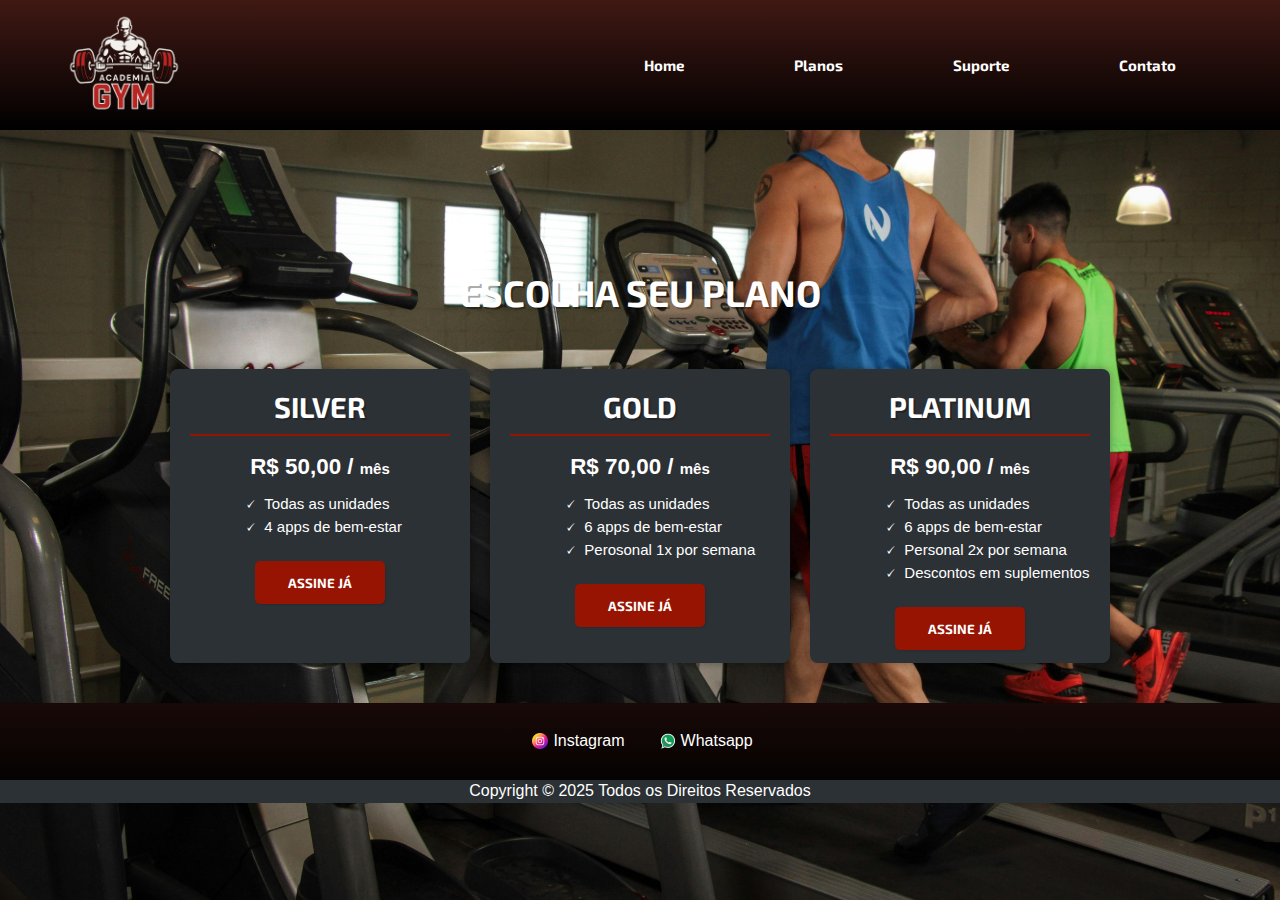
<file: index.html>
<!DOCTYPE html>
<html lang="en">
<head>
    <meta charset="UTF-8">
    <meta name="viewport" content="width=device-width, initial-scale=1.0, maximum-scale=1, user-scalable=no, viewport-fit=cover">
    <meta name="apple-mobile-web-app-capable" content="yes">
    <meta name="apple-mobile-web-app-status-bar-style" content="black-translucent">
    <meta name="theme-color" content="#5f251d">
    <link rel="stylesheet" href="estilo/plano/plano.css">
    <title>Academia</title>
</head>
<body>
    <header class="header-container">
        <div class="logo"></div>
            <nav >
                <a href="#" id="home">Home</a>
                <a href="#" id="planos">Planos</a>
                <a href="#" id="suporte">Suporte</a>
                <a href="#" id="contato">Contato</a>
            </nav>
    </header>
    <main>
        <h1>
            ESCOLHA SEU PLANO
        </h1>
        <p>
            <section class="planos-container">
                <section class="plano">
                    <h1>SILVER</h1>
                    <hr  style="border: 1px solid #981402;">
                <br>
                <h2>R$ 50,00 / <span>mês</span></h2>
                    <ul>
                        <li>Todas as unidades</li>
                        <li>4 apps de bem-estar</li>
                    </ul>
                    <button>ASSINE JÁ</button>
                </section>
                <section class="plano">
                    <h1>GOLD</h1>
                    <hr  style="border: 1px solid #981402;">
                <br>
                <h2>R$ 70,00 / <span>mês</span></h2>
                    <ul>
                        <li>Todas as unidades</li>
                        <li>6 apps de bem-estar</li>
                        <li>Perosonal 1x por semana</li>
                    </ul>
                    <button>ASSINE JÁ</button>
                </section>
                <section class="plano">
                    <h1>PLATINUM</h1>
                    <hr  style="border: 1px solid #981402;">
                <br>
                <h2>R$ 90,00 / <span>mês</span></h2>
                    <ul>
                        <li>Todas as unidades</li>
                        <li>6 apps de bem-estar</li>
                        <li>Personal 2x por semana</li>
                        <li>Descontos em suplementos</li>
                    </ul>
                    <button>ASSINE JÁ</button>
                </section>
            </section>
    </main>
    <footer class="rodape">
        <div class="rodape-social">
            <a href="https://www.instagram.com/matheusmth_?igsh=OGQ5ZDc2ODk2ZA%3D%3D&utm_source=qr" target="_blank"><img src="estilo/imagens/instagram.png" alt="">Instagram</a>
            <a href="https://beacons.ai/debugmatheus" target="_blank"><img src="estilo/imagens/whatsapp.png" alt="">Whatsapp </a>
        </div>
        <div class="rodape-direitos">
            <p>Copyright &copy; 2025 Todos os Direitos Reservados</p>
        </div>
    </footer>
</body>
</html>
</file>
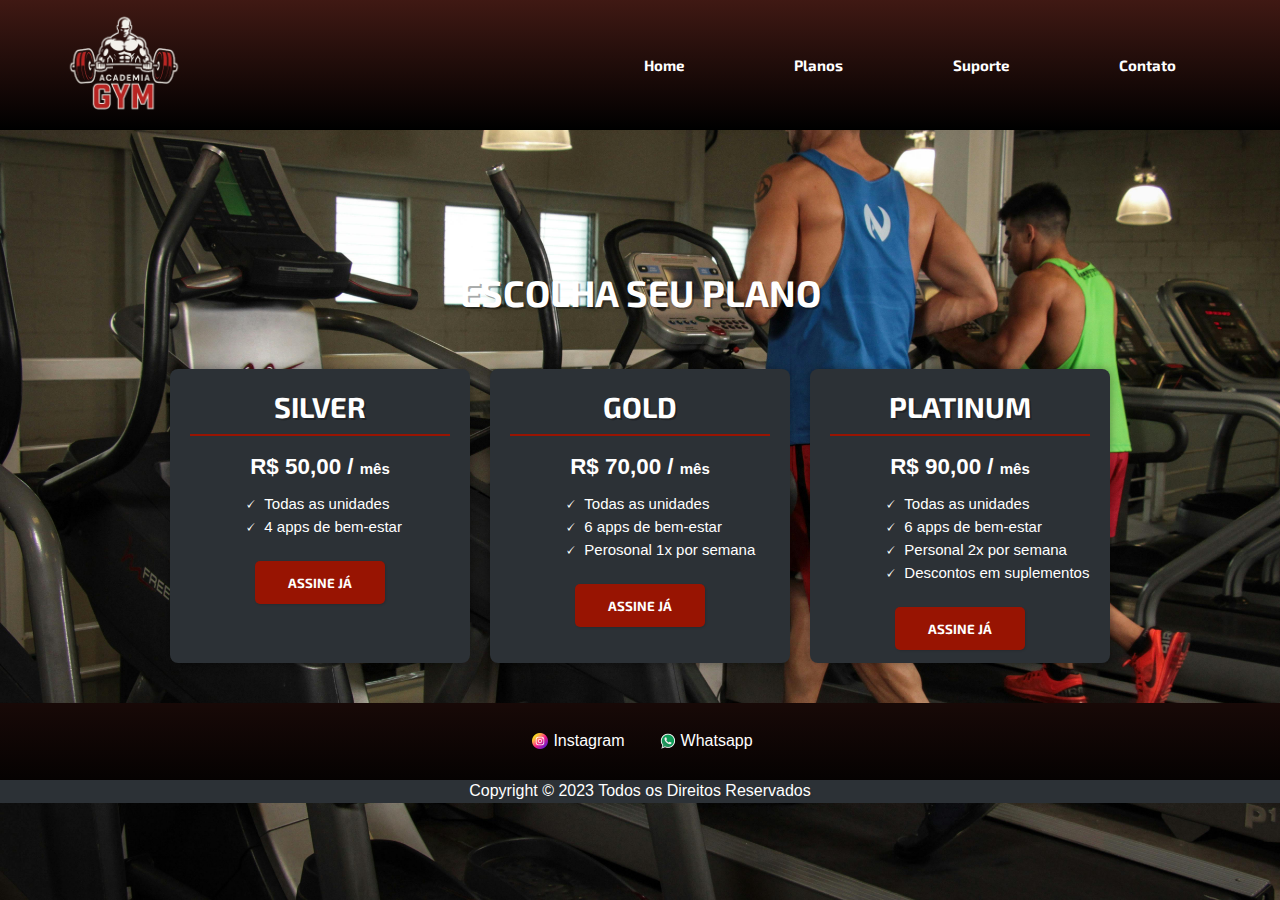
<file: planos.html>
<!DOCTYPE html>
<html lang="en">
<head>
    <meta charset="UTF-8">
    <meta name="viewport" content="width=device-width, initial-scale=1.0">
    <link rel="stylesheet" href="estilo/plano/plano.css">
    <title>Academia</title>
</head>
<body>
    <header class="header-container">
        <div class="logo"></div>
            <nav >
                <a href="#">Home</a>
                <a href="planos.html" target="_self">Planos</a>
        
                <a href="#">Suporte</a>
                <a href="contato.html" target="_self">Contato</a>
            </nav>
    </header>
    <main>
        <h1>
            ESCOLHA SEU PLANO
        </h1>
        <p>
            <section class="planos-container">
                <section class="plano">
                    <h1>SILVER</h1>
                    <hr  style="border: 1px solid #981402;">
                <br>
                <h2>R$ 50,00 / <span>mês</span></h2>
                    <ul>
                        <li>Todas as unidades</li>
                        <li>4 apps de bem-estar</li>
                    </ul>
                    <button>ASSINE JÁ</button>
                </section>
                <section class="plano">
                    <h1>GOLD</h1>
                    <hr  style="border: 1px solid #981402;">
                <br>
                <h2>R$ 70,00 / <span>mês</span></h2>
                    <ul>
                        <li>Todas as unidades</li>
                        <li>6 apps de bem-estar</li>
                        <li>Perosonal 1x por semana</li>
                    </ul>
                    <button>ASSINE JÁ</button>
                </section>
                <section class="plano">
                    <h1>PLATINUM</h1>
                    <hr  style="border: 1px solid #981402;">
                <br>
                <h2>R$ 90,00 / <span>mês</span></h2>
                    <ul>
                        <li>Todas as unidades</li>
                        <li>6 apps de bem-estar</li>
                        <li>Personal 2x por semana</li>
                        <li>Descontos em suplementos</li>
                    </ul>
                    <button>ASSINE JÁ</button>
                </section>
            </section>
    </main>
    <footer class="rodape">
        <div class="rodape-social">
            <a href="#" target="_blank"><img src="estilo/imagens/instagram.png" alt="">Instagram</a>
            <a href="#" target="_blank"><img src="estilo/imagens/whatsapp.png" alt="">Whatsapp </a>
        </div>
        <div class="rodape-direitos">
            <p>Copyright &copy; 2023 Todos os Direitos Reservados</p>
        </div>
    </footer>
</body>
</html>
</file>
<file: estilo/plano/plano.css>
@charset "UTF-8";
@import url('https://fonts.googleapis.com/css2?family=Exo+2:ital,wght@0,100..900;1,100..900&display=swap');

:root{
    --fonte1: Arial, Helvetica, sans-serif;
    --fonte2: 'Exo 2', sans-serif;
}

*{
    margin:0px;
    padding: 0px;
    box-sizing: border-box;
}
body{
    font-family: var(--fonte1);
    background-image:url('../imagens/Academia2.jpg');
    background-size: cover;
    background-repeat: no-repeat;
    background-position: left center;
    background-attachment: fixed;
}
header.header-container {
  display: flex;
  align-items: center;
  justify-content: space-between; /* espaço entre logo e menu */
  width: 100%;
  height: 130px;
  padding: 0 5%;
  margin-bottom: 140px;
  
}

header{
background-image: linear-gradient(to top ,black, #5f251d 150%);
width: 100%;
text-align: center;
display: flex;
align-items: center;
justify-content: center;


}

header div.logo{
background-image: url('../imagens/logo.png');
background-repeat: no-repeat;
background-size: contain;
background-position: center ;
height: 120px;
width: 120px;

}
nav {
display: flex;
gap: 30px;
background-color: transparent;

}
nav > a{
text-decoration: none;
color: white;
font-weight: bold;
padding: 10px 40px;
transition-duration: 0.5s;
font-size: 15px;
font-family: var(--fonte2);

}
nav > a:hover{
background-color: #981402;
color: black;
border-radius: 14px;
text-decoration: underline  ;

}
main > h1{
    width: 100%;
    text-align: center;
    color: white;
    font-size: 2.3em;
    margin-bottom: 35px;
    font-family: var(--fonte2);
    text-shadow: 2px 2px 0px rgba(0, 0, 0, 0.315);
}
section.planos-container {
    display: flex;
    flex-wrap: wrap;
    justify-content: center;
    gap: 20px;
    padding: 20px;
    
  }
  section.plano {
    background-color: #2C3136;
    color: white;
    padding: 20px;
    border-radius: 8px;
    width: 300px;
    box-shadow: 0 0 10px rgba(0, 0, 0, 0.37);
    text-align: center;
    height: auto;
    justify-content: space-between;
    transition: transform 0.3s ease;
    
  }
  section.plano:hover {
    background-color: #6f6f74;
    transform: scale(1.08);
  }
  section h1{
    font-size: 1.8em;
    font-family: var(--fonte2);
    margin-bottom: 10px;
    text-shadow: 2px 2px 0px rgba(0, 0, 0, 0.26);
  }
  section.plano h2 {
    color: white;
    padding-bottom: 10px;
    font-size: 1.4em;
    
  }
  section.plano h2 span{
    font-size: 15px;
  }
  
  section.plano ul {
    list-style-position: inside;
    list-style-type: '\1F5F8\00A0\00A0';
    flex-grow: 1;
    margin-bottom: 15px;
    
  }
  
  section.plano li {
    margin: 5px 0;
    text-align: justify;
    margin-left: 55px;
    font-size: 15px;
    
  }

 
  section.plano button {
    background-color: #981402;
    color: white;
    border: none;
    padding: 10px 20px;
    margin: 10px auto 0 auto;
    text-align: center;
    font-weight: bold;
    font-family: var(--fonte2);
    cursor: pointer;
    border-radius: 5px;
    box-shadow: rgba(0, 0, 0, 0.116) 1px 1px 2px;
    width: 50%;
    height: 17%;
    align-self: center;
  }
  section.plano button:hover {
    background-color: #029822;
    transition-duration: 0.3s;
  }
  footer.rodape{
    margin-top: 20px;
    /* padding: 10px 0 200px 0; */
    height: 100px;
    width: 100%;
    background-image: linear-gradient(to top ,black, #5f251d 400%);
    display: flex;
    flex-direction: column;
    align-items: center;
}

div.rodape-social{
    flex-grow: 3;
    width: 100%;
    display: flex;
    justify-content: center;
    gap: 30px;
}

div.rodape-social a{
    color: white;
    text-decoration: none;
    display: flex;
    align-items: center;
}
footer div a img{
  padding:5px
}

div.rodape-direitos{
    text-shadow: 2px 2px 2px rgba(0, 0, 0, 0.055);
    background-color:#2c3136;
    width: 100%;
    text-align: center;
    flex-grow: 0.3;
    display: flex;
    justify-content: center;
    align-items: center;
    color: white;
}
footer p{
    padding: 0;
    margin: 0;
}
  
  /* Responsividade para mobile media queries */
  @media (max-width: 768px) {
    header.header-container {
        flex-direction: column;       /* Empilha logo e menu */
        align-items: center;          /* Centraliza tudo */
        height: auto;
        padding: 10px 20px;
    }

    header div.logo {
        margin-bottom: 10px;          /* Espaço entre logo e nav */
    }

    nav {
        gap: 10px;
        align-items: center;
    }

    nav > a {
        padding: 10px 11px;
        font-size: 18px;
    }
}
  
  @media (max-width: 780px) {
    section.plano li {
      text-align: justify;

    }
  }
  @media (max-width: 780px) {
    section.plano ul {
      list-style-type: '\1F5F8\00A0\00A0';

    }
  }
  @media (max-width: 950px) {
    .plano {
      width: 45%;
    }
  }
  
  @media (max-width: 600px) {
    .plano {
      width: 100%;
    }
  }
</file>
